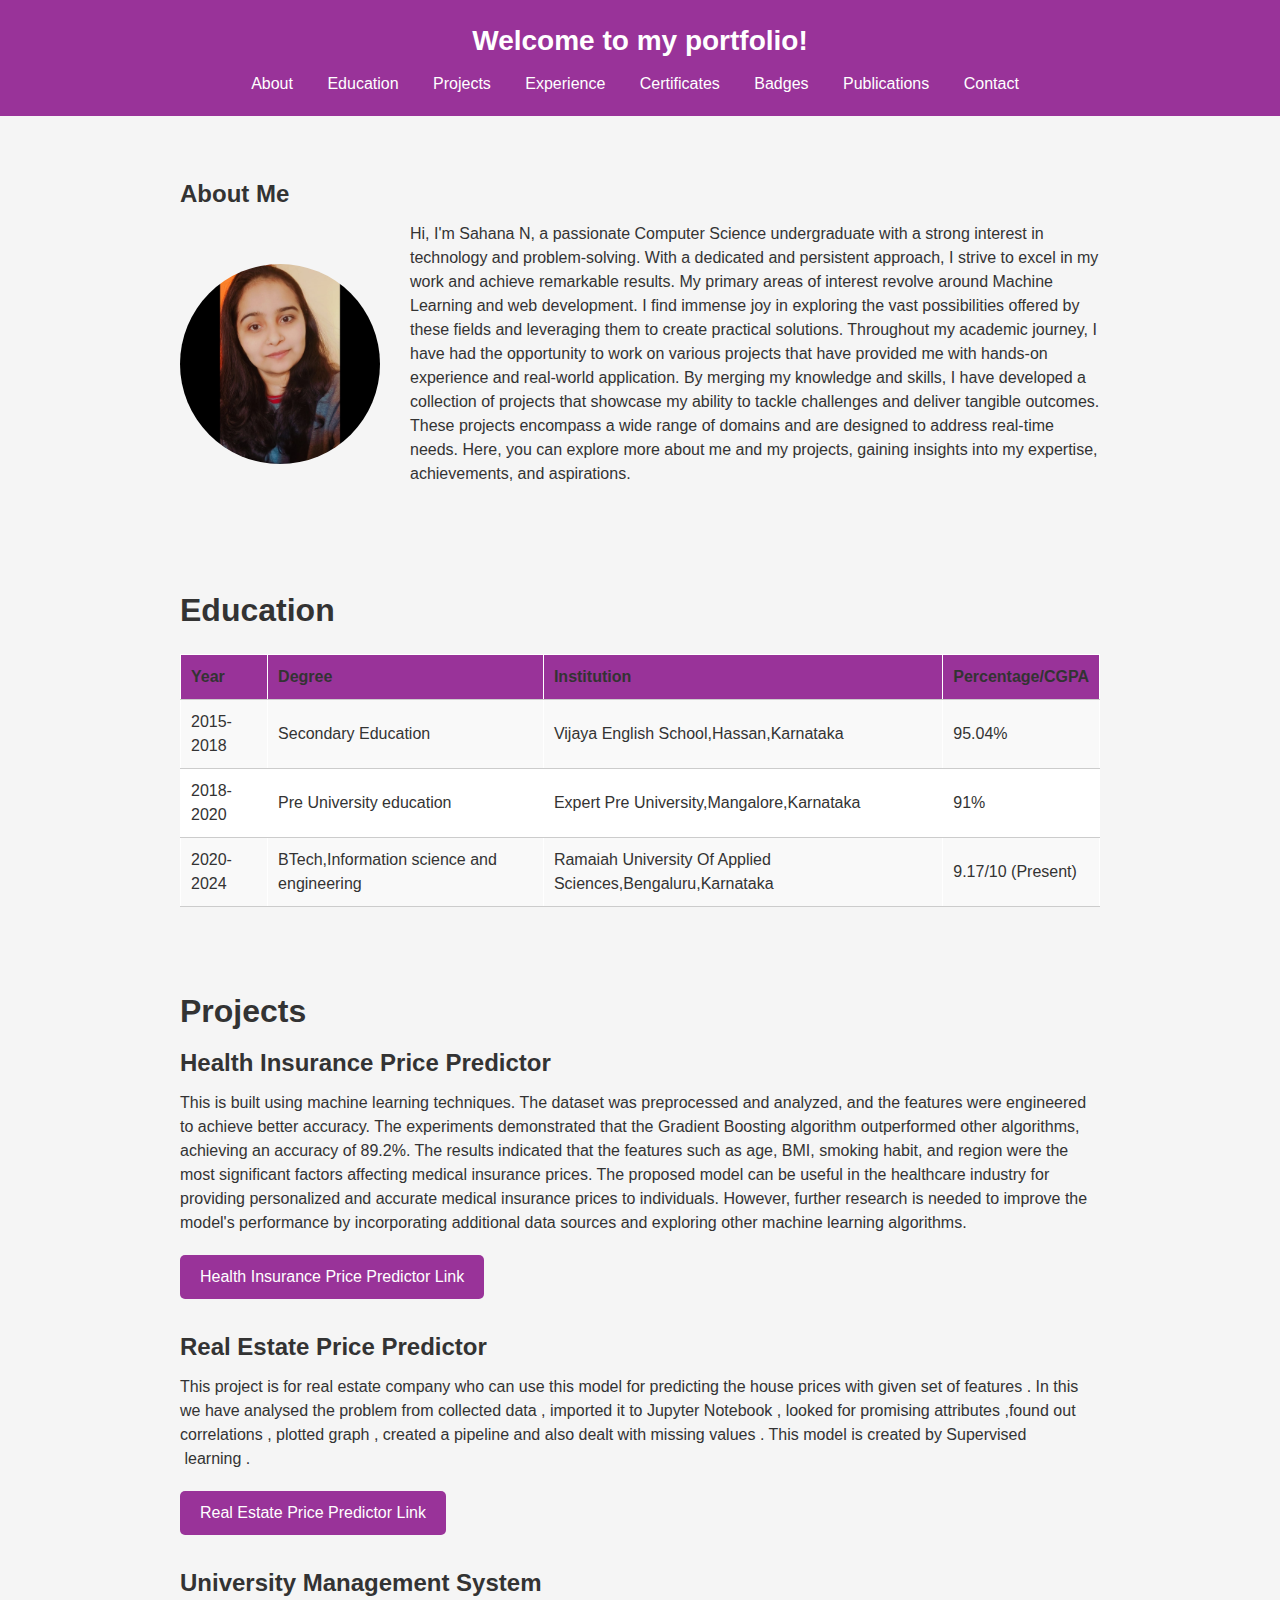
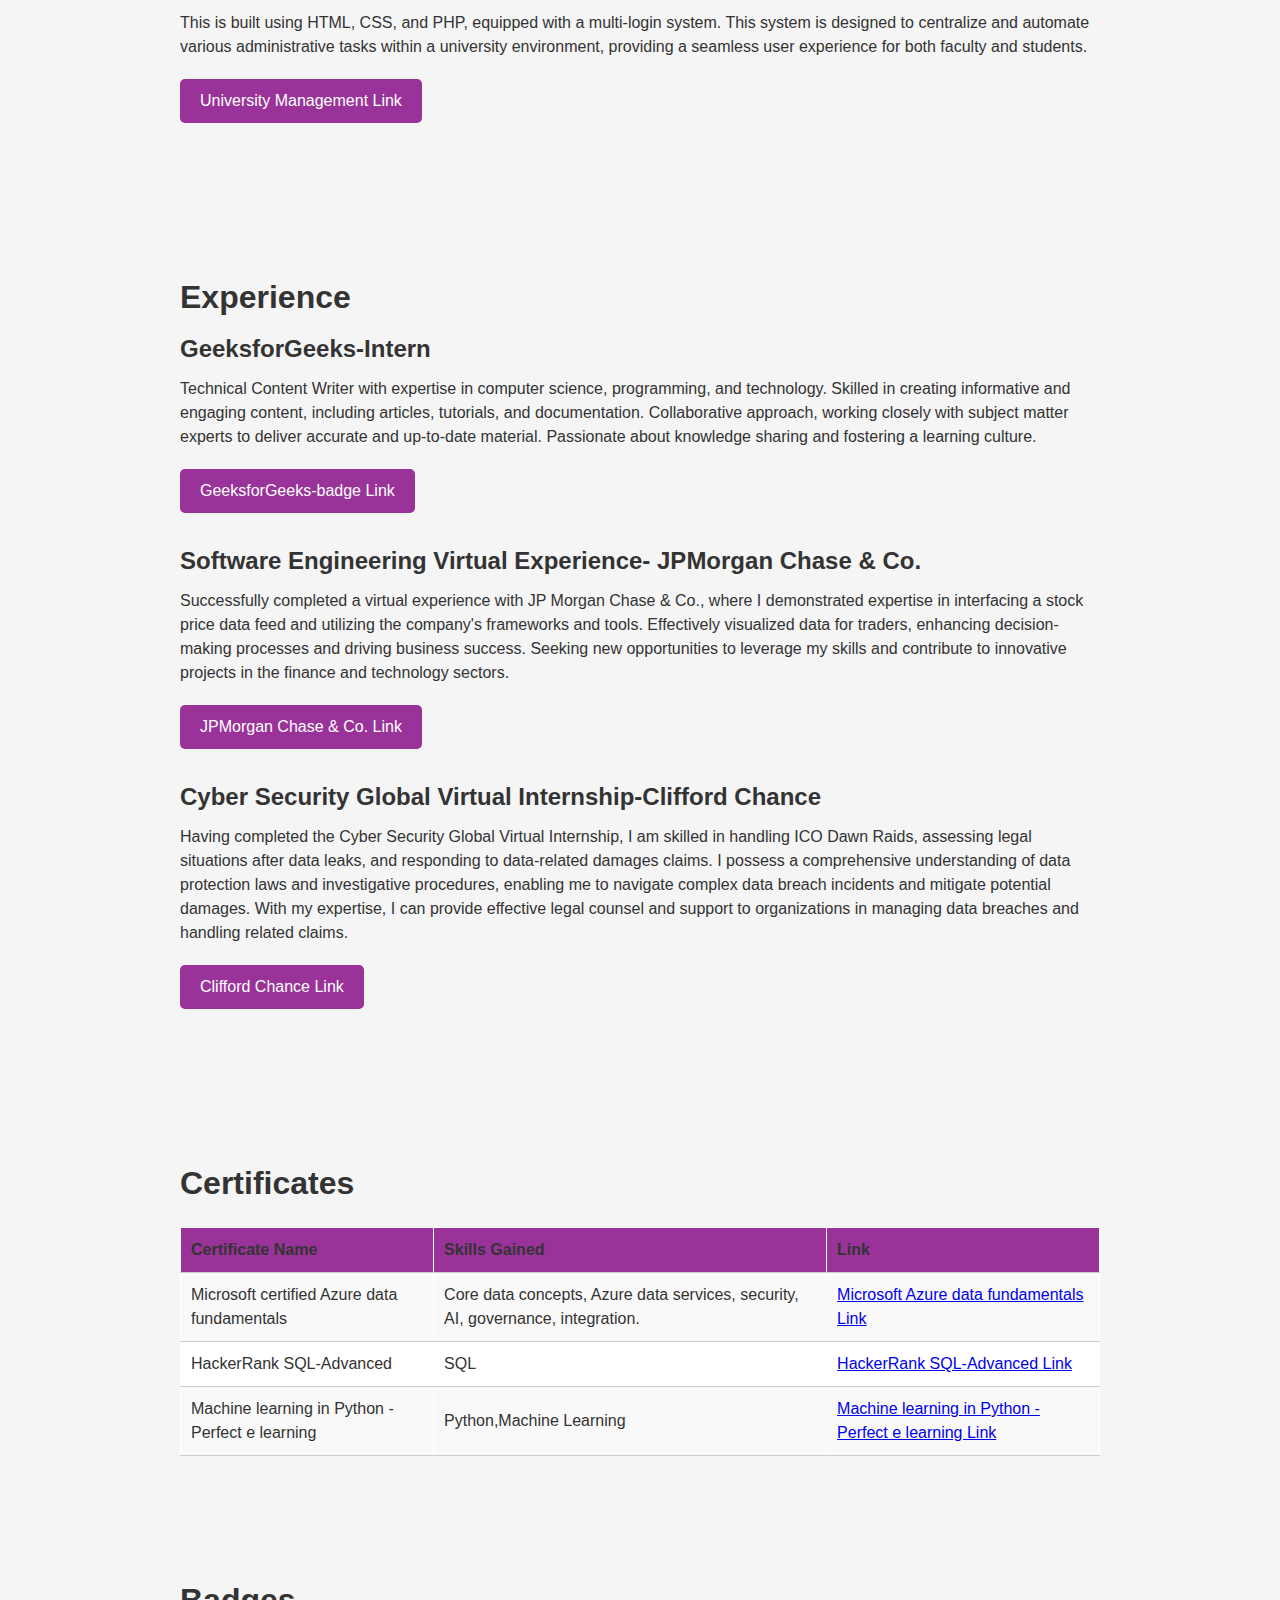
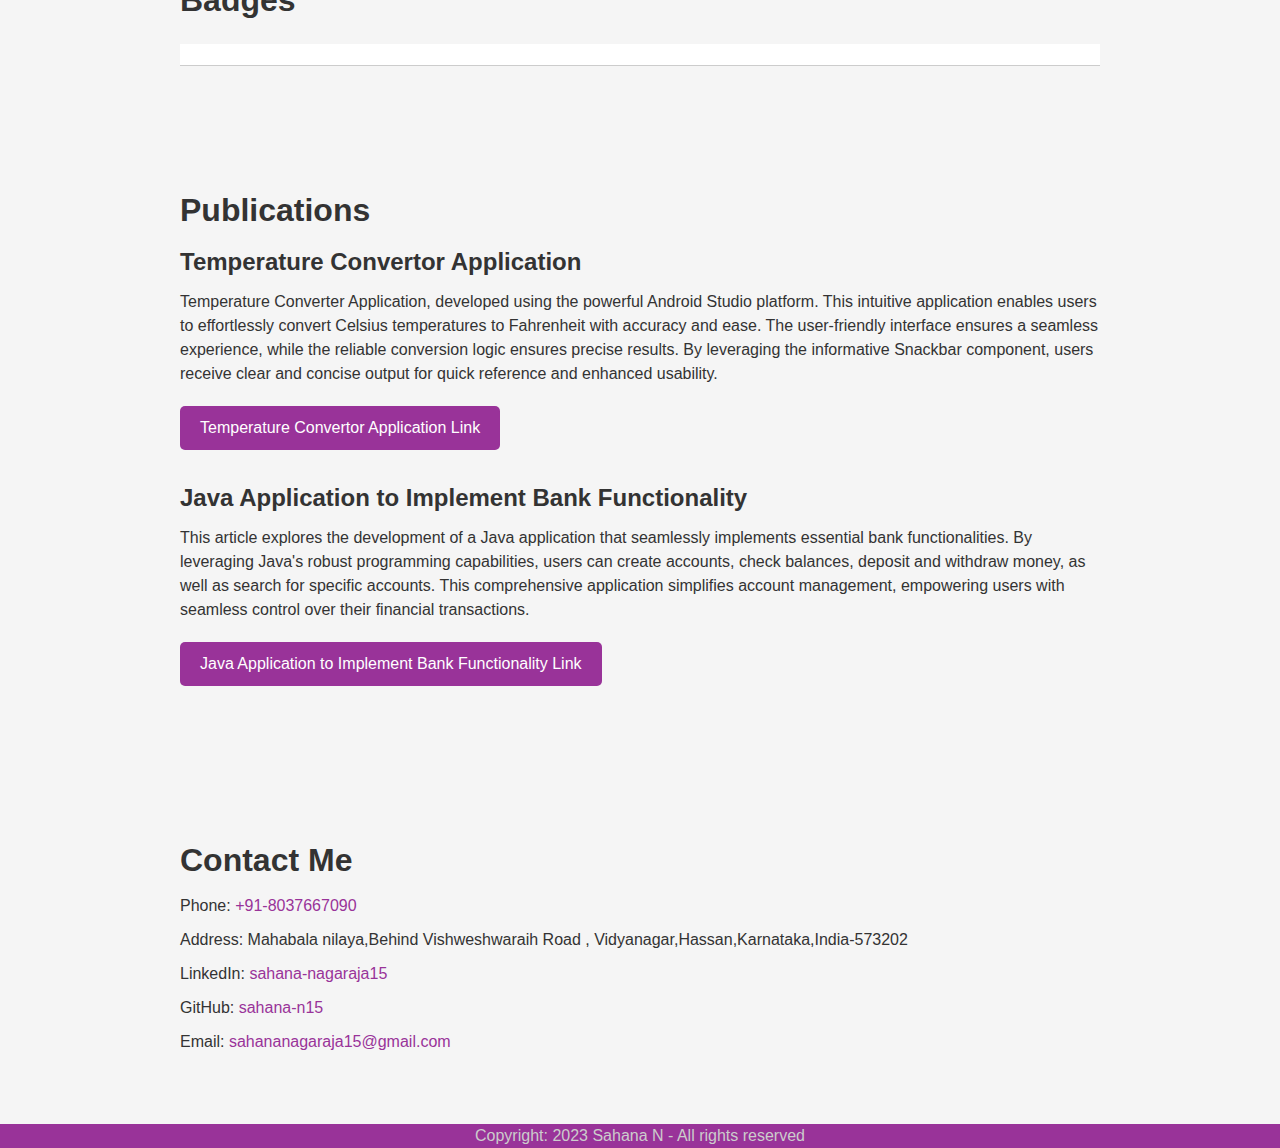
<file: index.html>
<!DOCTYPE html>
<html lang="en">

<head>

  <title>Sahana N Portfolio</title>
  <link rel="stylesheet" href="style.css">

</head>

<body>
  <header>
    <h2>Welcome to my portfolio!</h2>
    <nav>
      <ul>
        <li><a href="#about">About</a></li>
        <li><a href="#education">Education</a></li>
        <li><a href="#projects">Projects</a></li>
        <li><a href="#experiences">Experience</a></li>

        <li><a href="#certificates">Certificates</a></li>
        <li><a href="#badges">Badges</a></li>
        <li><a href="#publications">Publications</a></li>
        <li><a href="#contact">Contact</a></li>
      </ul>
    </nav>
  </header>

  <section id="about">
    <div class="container">
      <h2>About Me</h2>
      <div class="about-content">
        <img src="sahanaa.jpg" alt="Photo">
        <p>
          Hi, I'm Sahana N, a passionate Computer Science undergraduate with a strong interest in technology and
          problem-solving. With a dedicated and persistent approach, I strive to excel in my work and achieve remarkable
          results.

          My primary areas of interest revolve around Machine Learning and web development. I find immense joy in
          exploring the vast possibilities offered by these fields and leveraging them to create practical solutions.
          Throughout my academic journey, I have had the opportunity to work on various projects that have provided me
          with hands-on experience and real-world application.

          By merging my knowledge and skills, I have developed a collection of projects that showcase my ability to
          tackle challenges and deliver tangible outcomes. These projects encompass a wide range of domains and are
          designed to address real-time needs.

          Here, you can explore more about me and my projects, gaining insights into my expertise, achievements, and
          aspirations.
        </p>
        </p>
      </div>
    </div>
  </section>
  <section id="education">
    <div class="container">
      <h1>Education</h1>
      <table>
        <tr>
          <th>Year</th>
          <th>Degree</th>
          <th>Institution</th>
          <th>Percentage/CGPA</th>
        </tr>
        <tr>
          <td>2015-2018</td>
          <td>Secondary Education</td>
          <td>Vijaya English School,Hassan,Karnataka</td>
          <td>95.04%</td>
        </tr>
        <tr>
          <td>2018-2020</td>
          <td>Pre University education</td>
          <td>Expert Pre University,Mangalore,Karnataka</td>
          <td>91%</td>
        </tr>
        <tr>
          <td>2020-2024</td>
          <td>BTech,Information science and engineering</td>
          <td>Ramaiah University Of Applied Sciences,Bengaluru,Karnataka</td>
          <td>9.17/10 (Present)</td>
        </tr>
      </table>
    </div>
  </section>


  <section id="projects">
    <div class="container">
      <h1>Projects</h1>
      <div class="project">
        <h2>Health Insurance Price Predictor</h2>
        <p>This is built using machine learning techniques.
          The dataset was preprocessed and analyzed, and the features were engineered to achieve better accuracy.
          The experiments demonstrated that the Gradient Boosting algorithm outperformed other algorithms, achieving an
          accuracy of 89.2%.
          The results indicated that the features such as age, BMI, smoking habit, and region were the most significant
          factors affecting medical insurance prices.
          The proposed model can be useful in the healthcare industry for providing personalized and accurate medical
          insurance prices to individuals.
          However, further research is needed to improve the model's performance by incorporating additional data
          sources and exploring other machine learning algorithms.</p>
        <a href="https://sadhepp.streamlit.app/" target="_blank">Health Insurance Price
          Predictor Link</a>
      </div>
      <div class="project">
        <h2>Real Estate Price Predictor</h2>
        <p>This project is for real estate company who can use this model for predicting the house prices with given set
          of features .
          In this we have analysed the problem from collected data , imported it to Jupyter Notebook , looked for
          promising attributes ,found out correlations , plotted graph , created a pipeline and also dealt with missing
          values .
          This model is created by Supervised  learning .</p>
        <a href="https://github.com/sahana-n15/Real_Estate_Price_Predictor" target="_blank">Real Estate Price Predictor
          Link</a>
      </div>
      <div class="project">
        <h2>University Management System </h2>
        <p> This is built using HTML, CSS, and PHP, equipped with a multi-login system.
          This system is designed to centralize and automate various administrative tasks within a university
          environment, providing a seamless user experience for both faculty and students.</p>
        <a href="https://sahana-n15.github.io/University-management/" target="_blank">University Management Link</a>
      </div>

    </div>
  </section>
  <section id="experiences">
    <div class="container">
      <h1>Experience</h1>
      <div class="experience">
        <h2>GeeksforGeeks-Intern</h2>
        <p>Technical Content Writer with expertise in computer science, programming, and technology.
          Skilled in creating informative and engaging content, including articles, tutorials, and documentation.
          Collaborative approach, working closely with subject matter experts to deliver accurate and up-to-date
          material.
          Passionate about knowledge sharing and fostering a learning culture.</p>
        <a href="https://media.geeksforgeeks.org/wp-content/cdn-uploads/20210909130819/284_00_Socialmediapost-1.png"
          target="_blank">GeeksforGeeks-badge Link</a>
      </div>
      <div class="experience">
        <h2>Software Engineering Virtual Experience- JPMorgan Chase & Co.</h2>
        <p>Successfully completed a virtual experience with JP Morgan Chase & Co., where I demonstrated expertise in
          interfacing a stock price data feed and utilizing the company's frameworks and tools.
          Effectively visualized data for traders, enhancing decision-making processes and driving business success.
          Seeking new opportunities to leverage my skills and contribute to innovative projects in the finance and
          technology sectors.</p>
        <a href="https://drive.google.com/file/d/1vWn8arONQH_n4v9-jz4l1fq_DvGrQfNy/view?usp=sharing"
          target="_blank">JPMorgan Chase & Co. Link</a>
      </div>
      <div class="experience">
        <h2>Cyber Security Global Virtual Internship-Clifford Chance</h2>
        <p>Having completed the Cyber Security Global Virtual Internship, I am skilled in handling ICO Dawn Raids,
          assessing legal situations after data leaks, and responding to data-related damages claims.
          I possess a comprehensive understanding of data protection laws and investigative procedures, enabling me to
          navigate complex data breach incidents and mitigate potential damages.
          With my expertise, I can provide effective legal counsel and support to organizations in managing data
          breaches and handling related claims.</p>
        <a href="https://forage-uploads-prod.s3.amazonaws.com/completion-certificates/Clifford%20Chance/33CKX5eTKH3dXer7X_Clifford%20Chance_wTvyDLP57nqnqvPLL_1685007162292_completion_certificate.pdf"
          target="_blank">Clifford Chance Link</a>
      </div>


    </div>
  </section>


  <section id="certificates">
    <div class="container">
      <h1>Certificates</h1>
      <table>
        <tr>
          <th>Certificate Name</th>
          <th>Skills Gained</th>
          <th>Link</th>
        </tr>
        <tr>
          <td>Microsoft certified Azure data fundamentals</td>
          <td>Core data concepts, Azure data services, security, AI, governance, integration.</td>
          <td><a href="https://drive.google.com/file/d/1hJ2xhwxtLuBghOwLq-WIh3XZbl7kN0Zc/view?usp=sharing"
              target="_blank">Microsoft Azure data fundamentals Link</a></td>
        </tr>
        <tr>
          <td>HackerRank SQL-Advanced</td>
          <td>SQL</td>
          <td><a href="https://www.hackerrank.com/certificates/692bd9ff3f4d" target="_blank"> HackerRank SQL-Advanced
              Link</a></td>
        </tr>
        <tr>
          <td>Machine learning in Python -Perfect e learning </td>
          <td>Python,Machine Learning</td>
          <td><a href="https://perfectelearning.com/certificate/a4151156af" target="_blank"> Machine learning in Python
              -Perfect e learning Link</a></td>
        </tr>

      </table>
    </div>
  </section>

  <section id="badges">
    <div class="container">
      <h1>Badges</h1>
      <div class="badge">
        <!-- <h2>Introduction to Cybersecurity-Cisco</h2> -->
        <!-- <p>As a holder of this student-level credential,I have introductory knowledge of cybersecurity, including the
          global
          implications of cyber threats on industries, and why cybersecurity is a growing profession.
          It helped me understand vulnerabilities and threat detection and defense.</p> -->
        <!--           
        <div data-iframe-width="150" data-iframe-height="270" data-share-badge-id="4002eef7-b6ff-4174-a8c0-26a35f3906a2"
          data-share-badge-host="https://www.credly.com"></div>
        <script type="text/javascript" async src="//cdn.credly.com/assets/utilities/embed.js"></script> -->
        <table>
          <tr>
            <td>
              <div data-iframe-width="150" data-iframe-height="270"
                data-share-badge-id="4002eef7-b6ff-4174-a8c0-26a35f3906a2"
                data-share-badge-host="https://www.credly.com"></div>
              <script type="text/javascript" async src="//cdn.credly.com/assets/utilities/embed.js"></script>
            </td>
            <td>
              <div data-iframe-width="150" data-iframe-height="270"
                data-share-badge-id="04feaa96-19bd-438d-8c22-782d26143999"
                data-share-badge-host="https://www.credly.com"></div>
              <script type="text/javascript" async src="//cdn.credly.com/assets/utilities/embed.js"></script>
            </td>
            <td>
              <div data-iframe-width="150" data-iframe-height="270"
                data-share-badge-id="ce0b5a51-45ec-4039-8046-273641530a54"
                data-share-badge-host="https://www.credly.com"></div>
              <script type="text/javascript" async src="//cdn.credly.com/assets/utilities/embed.js"></script>
            </td>
            <td>
              <div data-iframe-width="150" data-iframe-height="270"
                data-share-badge-id="8ce644ba-23c7-48ca-b79c-34860f4e9f73"
                data-share-badge-host="https://www.credly.com"></div>
              <script type="text/javascript" async src="//cdn.credly.com/assets/utilities/embed.js"></script>
            </td>
          </tr>
        </table>
      </div>
    </div>
  </section>




  <section id="publications">
    <div class="container">
      <h1>Publications</h1>
      <div class="publication">
        <h2>Temperature Convertor Application</h2>
        <p>Temperature Converter Application, developed using the powerful Android Studio platform.
          This intuitive application enables users to effortlessly convert Celsius temperatures to Fahrenheit with
          accuracy and ease.
          The user-friendly interface ensures a seamless experience, while the reliable conversion logic ensures precise
          results.
          By leveraging the informative Snackbar component, users receive clear and concise output for quick reference
          and enhanced usability.</p>
        <a href="https://www.geeksforgeeks.org/how-to-build-a-temperature-converter-app-in-android/"
          target="_blank">Temperature Convertor Application Link</a>
      </div>
      <div class="publication">
        <h2>Java Application to Implement Bank Functionality</h2>
        <p>This article explores the development of a Java application that seamlessly implements essential bank
          functionalities.
          By leveraging Java's robust programming capabilities, users can create accounts, check balances, deposit and
          withdraw money, as well as search for specific accounts.
          This comprehensive application simplifies account management, empowering users with seamless control over
          their financial transactions.</p>
        <a href="https://www.geeksforgeeks.org/java-application-to-implement-bank-functionality/" target="_blank">Java
          Application to Implement Bank Functionality Link</a>
      </div>
    </div>
  </section>


  <section id="contact">
    <div class="container">
      <h1>Contact Me</h1>
      <ul class="contact-info">
        <li class="phone">Phone: <a href="tel:+91-8073667090">+91-8037667090</a> </li>
        <li class="address">Address: Mahabala nilaya,Behind Vishweshwaraih Road ,
          Vidyanagar,Hassan,Karnataka,India-573202</li>
        <li class="linkedin">LinkedIn: <a href="https://www.linkedin.com/in/sahana-nagaraja15/">sahana-nagaraja15</a>
        </li>
        <li class="github">GitHub: <a href="https://github.com/sahana-n15">sahana-n15</a></li>
        <li class="email">Email: <a href="mailto:sahananagaraja15@gmail.com">sahananagaraja15@gmail.com</a></li>
      </ul>
    </div>
  </section>


  <script src="portfolio.js"></script>
</body>
<footer>Copyright: 2023 Sahana N - All rights reserved</footer>

</html>
</file>
<file: style.css>
/* styles.css */

/* Reset default styles */
* {
    margin: 0;
    padding: 0;
    box-sizing: border-box;
  }
  
  /* Global styles */
  body {
    font-family: Arial, sans-serif;
    line-height: 1.5;
    background-color: #f5f5f5;
    color: #333;
  }
  
  .container {
    max-width: 960px;
    margin: 0 auto;
    padding: 20px;
  }
  
  h1, h2, h3 {
    margin-bottom: 10px;
  }
  
  p {
    margin-bottom: 20px;
  }
  
  /* Header styles */
  header {
    background-color: #993399;
    padding: 20px 0;
    text-align: center;
  }
  
  header h2 {
    color: #fff;
    font-size: 28px;
    margin-bottom: 10px;
  }
  
  nav ul {
    list-style: none;
  }
  
  nav ul li {
    display: inline;
    margin-right: 10px;
  }
  
  nav ul li a {
    color: #fff;
    text-decoration: none;
    padding: 10px;
    border-bottom: 3px solid transparent;
    transition: border-bottom-color 0.3s;
  }
  
  nav ul li a:hover,
  nav ul li a:focus {
    border-bottom-color: #fff;
  }
  
  /* About section styles */
  #about {
    padding: 40px 0;
  }
  
  .about-content {
    display: flex;
    align-items: center;
  }
  
  .about-content img {
    width: 200px;
    border-radius: 50%;
    margin-right: 30px;
  }
  
  /* Projects section styles */
  #projects {
    padding: 40px 0;
  }
  
  .project {
    margin-bottom: 30px;
  }
  
  .project h2 {
    margin-bottom: 10px;
  }
  
  .project p {
    margin-bottom: 20px;
  }
  
  .project a {
    display: inline-block;
    background-color: #993399;
    color: #fff;
    text-decoration: none;
    padding: 10px 20px;
    border-radius: 5px;
    transition: background-color 0.3s;
  }
  
  .project a:hover,
  .project a:focus {
    background-color: #8b2674;
  }
  
  /* Certificates section styles */
  #certificates {
    padding: 40px 0;
  }
  
  table {
    width: 100%;
    border-collapse: collapse;
    margin-top: 20px;
    border: 1px solid #fff;
  }
  
  table th,
  table td {
    padding: 10px;
    text-align: left;
    border-bottom: 1px solid #fff;
    border-right: 1px solid #fff;
  }
  
  table th:last-child,
  table td:last-child {
    border-right: none;
  }
  
  /* Publications section styles */
  #publications,#badges {
    padding: 40px 0;
  }
  
  .publication {
    margin-bottom: 30px;
  }
  
  .publication h3 {
    margin-bottom: 10px;
  }
  
  /* Contact section styles */
  #contact {
    padding: 40px 0;
  }
  
  .contact-info li {
    list-style: none;
    margin-bottom: 10px;
  }
  
  .contact-info a {
    color: #993399;
    text-decoration: none;
  }
  
  /* Media queries for responsiveness */
  @media screen and (max-width: 768px) {
    .about-content {
      flex-direction: column;
      text-align: center;
    }
  
    .about-content img {
      margin-right: 0;
      margin-bottom: 20px;
    }
  
    table th,
    table td {
      font-size: 14px;
    }
  }
/* styles.css */

/* Reset default styles */
* {
  margin: 0;
  padding: 0;
  box-sizing: border-box;
}

/* Global styles */
body {
  font-family: Arial, sans-serif;
  line-height: 1.5;
  background-color: #f5f5f5;
  color: #333;
}

.container {
  max-width: 960px;
  margin: 0 auto;
  padding: 20px;
}

h1, h2, h3 {
  margin-bottom: 10px;
}

p {
  margin-bottom: 20px;
}

/* Header styles */
header {
  background-color: #993399;
  padding: 20px 0;
  text-align: center;
}

header h2 {
  color: #fff;
  font-size: 28px;
  margin-bottom: 10px;
}

nav ul {
  list-style: none;
}

nav ul li {
  display: inline;
  margin-right: 10px;
}

nav ul li a {
  color: #fff;
  text-decoration: none;
  padding: 10px;
  border-bottom: 3px solid transparent;
  transition: border-bottom-color 0.3s;
}

nav ul li a:hover,
nav ul li a:focus {
  border-bottom-color: #fff;
}

/* About section styles */
#about {
  padding: 40px 0;
}

.about-content {
  display: flex;
  align-items: center;
}

.about-content img {
  width: 200px;
  border-radius: 50%;
  margin-right: 30px;
}

/* Projects section styles */
#projects {
  padding: 40px 0;
}

.project {
  margin-bottom: 30px;
}

.project h2 {
  margin-bottom: 10px;
}

.project p {
  margin-bottom: 20px;
}

.project a {
  display: inline-block;
  background-color: #993399;
  color: #fff;
  text-decoration: none;
  padding: 10px 20px;
  border-radius: 5px;
  transition: background-color 0.3s;
}

.project a:hover,
.project a:focus {
  background-color: #8b2674;
}

#experiences {
  padding: 40px 0;
}

.experience {
  margin-bottom: 30px;
}

.experience h2 {
  margin-bottom: 10px;
}

.experience p {
  margin-bottom: 20px;
}

.experience a {
  display: inline-block;
  background-color: #993399;
  color: #fff;
  text-decoration: none;
  padding: 10px 20px;
  border-radius: 5px;
  transition: background-color 0.3s;
}

.experience a:hover,
.experience a:focus {
  background-color: #8b2674;
}

/* Certificates section styles */
#certificates {
  padding: 40px 0;
}


/* Table styles */
table {
    width: auto;
    border-collapse: collapse;
    margin-top: 20px;
  }
  
  table th,
  table td {
    padding: 10px;
    text-align: left;
    border-bottom: 1px solid #ccc;
  }
  
  table th {
    background-color: #993399;
    font-weight: bold;
  }
  
  table td {
    background-color: #fff;
  }
  
  table tr:nth-child(even) td {
    background-color: #f9f9f9;
  }
  
  table th:last-child,
  table td:last-child {
    border-right: none;
  }
  
/* Projects section styles */
#publications {
  padding: 40px 0;
}

.publication {
  margin-bottom: 30px;
}

.publication h2 {
  margin-bottom: 10px;
}

.publication p {
  margin-bottom: 20px;
}

.publication a {
  display: inline-block;
  background-color: #993399;
  color: #fff;
  text-decoration: none;
  padding: 10px 20px;
  border-radius: 5px;
  transition: background-color 0.3s;
}

.publication a:hover,
.publication a:focus {
  background-color: #8b2674;
}

/* Contact section styles */
#contact {
  padding: 40px 0;
}

.contact-info li {
  list-style: none;
  margin-bottom: 10px;
}

.contact-info a {
  color: #993399;
  text-decoration: none;
}

/* Media queries for responsiveness */
@media screen and (max-width: 768px) {
  .about-content {
    flex-direction: column;
    text-align: center;
  }

  .about-content img {
    margin-right: 0;
    margin-bottom: 20px;
  }



}
table {
  border-collapse: collapse;
  width: 100%;
}

th,
td {
  padding: 8px;
  text-align: left;
  border-bottom: 1px solid #ddd;
  border-right: 1px solid #ddd;
}

th {
  background-color: #f2f2f2;
}

td:last-child {
  border-right: none;
}

tr:hover {
  background-color: #ebebeb;
  color: #fb05ff;
}

.badges table tr {
  margin-left: 10px;
  /* Adjust the spacing as desired */
}
footer{
  background-color:#993399;
  color:#ccc;
  text-align: center;

  
}
</file>
